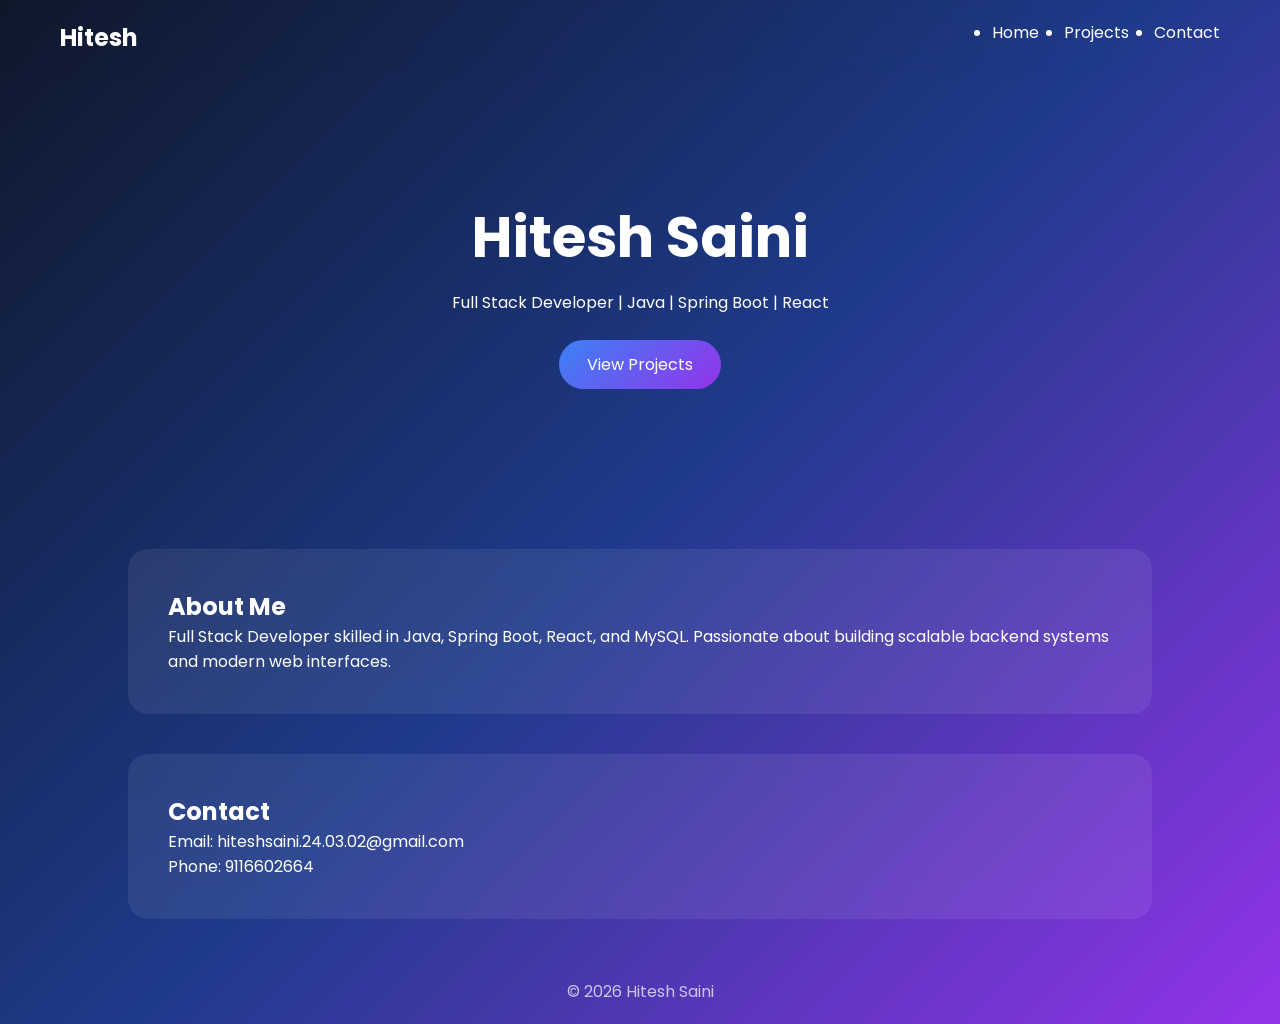
<file: index.html>
<!DOCTYPE html>
<html lang="en">
<head>
  <meta charset="UTF-8">
  <title>Hitesh Saini | Portfolio</title>
  <link href="https://fonts.googleapis.com/css2?family=Poppins:wght@300;500;700&display=swap" rel="stylesheet">
  <link rel="stylesheet" href="style.css">
</head>

<body>

<!-- NAVBAR -->
<nav>
  <h2>Hitesh</h2>
  <ul>
    <li><a href="index.html">Home</a></li>
    <li><a href="projects.html">Projects</a></li> <!-- NEW -->
    <li><a href="#contact">Contact</a></li>
  </ul>
</nav>

<!-- HERO -->
<section class="hero">
  <h1 class="fade-in">Hitesh Saini</h1>
  <p class="fade-in">Full Stack Developer | Java | Spring Boot | React</p>
  <a href="projects.html" class="btn fade-in">View Projects</a>
</section>

<!-- ABOUT -->
<section class="glass">
  <h2>About Me</h2>
  <p>
    Full Stack Developer skilled in Java, Spring Boot, React, and MySQL. Passionate about building scalable backend systems and modern web interfaces.
  </p>
</section>

<!-- CONTACT -->
<section id="contact" class="glass">
  <h2>Contact</h2>
  <p>Email: hiteshsaini.24.03.02@gmail.com</p>
  <p>Phone: 9116602664</p>
</section>

<footer>
  © 2026 Hitesh Saini
</footer>

</body>
</html>
</file>
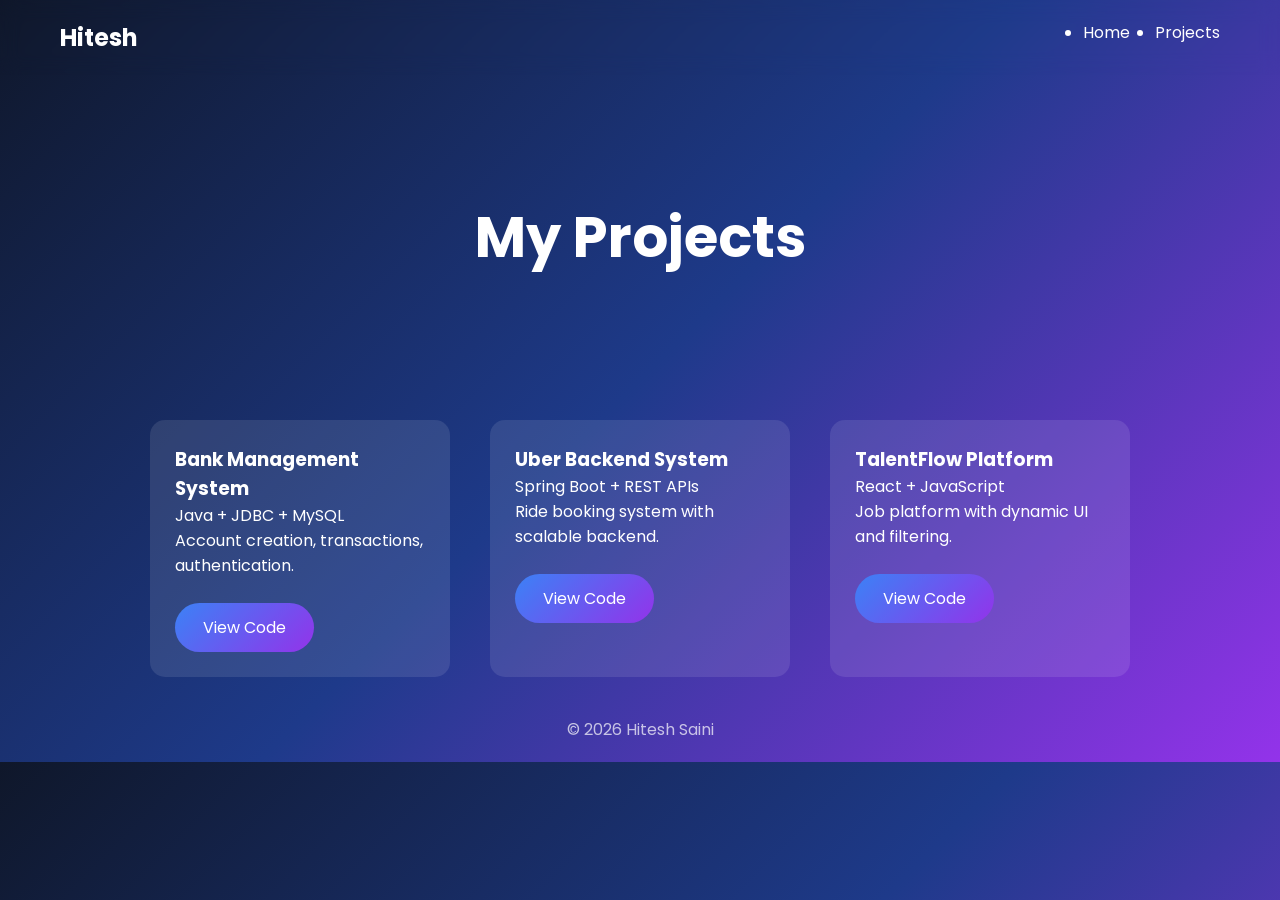
<file: projects.html>
<!DOCTYPE html>
<html lang="en">
<head>
  <meta charset="UTF-8">
  <title>Projects | Hitesh</title>
  <link href="https://fonts.googleapis.com/css2?family=Poppins:wght@300;500;700&display=swap" rel="stylesheet">
  <link rel="stylesheet" href="style.css">
</head>

<body>

<nav>
  <h2>Hitesh</h2>
  <ul>
    <li><a href="index.html">Home</a></li>
    <li><a href="projects.html">Projects</a></li>
  </ul>
</nav>

<section class="hero">
  <h1>My Projects</h1>
</section>

<section class="project-container">

  <div class="card">
    <h3>Bank Management System</h3>
    <p>Java + JDBC + MySQL</p>
    <p>Account creation, transactions, authentication.</p>
    <a href="#" class="btn">View Code</a>
  </div>

  <div class="card">
    <h3>Uber Backend System</h3>
    <p>Spring Boot + REST APIs</p>
    <p>Ride booking system with scalable backend.</p>
    <a href="#" class="btn">View Code</a>
  </div>

  <div class="card">
    <h3>TalentFlow Platform</h3>
    <p>React + JavaScript</p>
    <p>Job platform with dynamic UI and filtering.</p>
    <a href="#" class="btn">View Code</a>
  </div>

</section>

<footer>
  © 2026 Hitesh Saini
</footer>

</body>
</html>
</file>
<file: style.css>
/* RESET */
* {
  margin: 0;
  padding: 0;
  box-sizing: border-box;
  font-family: 'Poppins', sans-serif;
}

/* BACKGROUND */
body {
  background: linear-gradient(135deg, #0f172a, #1e3a8a, #9333ea);
  color: white;
}

/* NAVBAR */
nav {
  display: flex;
  justify-content: space-between;
  padding: 20px 60px;
  backdrop-filter: blur(10px);
}

nav h2 {
  font-weight: 700;
}

nav ul {
  display: flex;
  gap: 25px;
}

nav a {
  color: white;
  text-decoration: none;
  transition: 0.3s;
}

nav a:hover {
  color: #60a5fa;
}

/* HERO */
.hero {
  text-align: center;
  padding: 120px 20px;
}

.hero h1 {
  font-size: 3.5rem;
}

.hero p {
  margin-top: 10px;
  opacity: 0.8;
}

/* BUTTON */
.btn {
  display: inline-block;
  margin-top: 25px;
  padding: 12px 28px;
  border-radius: 30px;
  background: linear-gradient(135deg, #3b82f6, #9333ea);
  text-decoration: none;
  color: white;
  transition: 0.3s;
}

.btn:hover {
  transform: scale(1.05);
}

/* GLASS */
.glass {
  background: rgba(255, 255, 255, 0.08);
  margin: 40px auto;
  padding: 40px;
  width: 80%;
  border-radius: 20px;
  backdrop-filter: blur(15px);
}

/* PROJECT GRID */
.project-container {
  display: flex;
  flex-wrap: wrap;
  justify-content: center;
}

.card {
  width: 300px;
  margin: 20px;
  padding: 25px;
  border-radius: 15px;
  background: rgba(255,255,255,0.1);
  transition: 0.3s;
}

.card:hover {
  transform: translateY(-12px) scale(1.03);
}

/* FOOTER */
footer {
  text-align: center;
  padding: 20px;
  opacity: 0.7;
}

/* ANIMATION */
.fade-in {
  opacity: 0;
  transform: translateY(20px);
  animation: fade 1s forwards;
}

@keyframes fade {
  to {
    opacity: 1;
    transform: translateY(0);
  }
}
</file>
